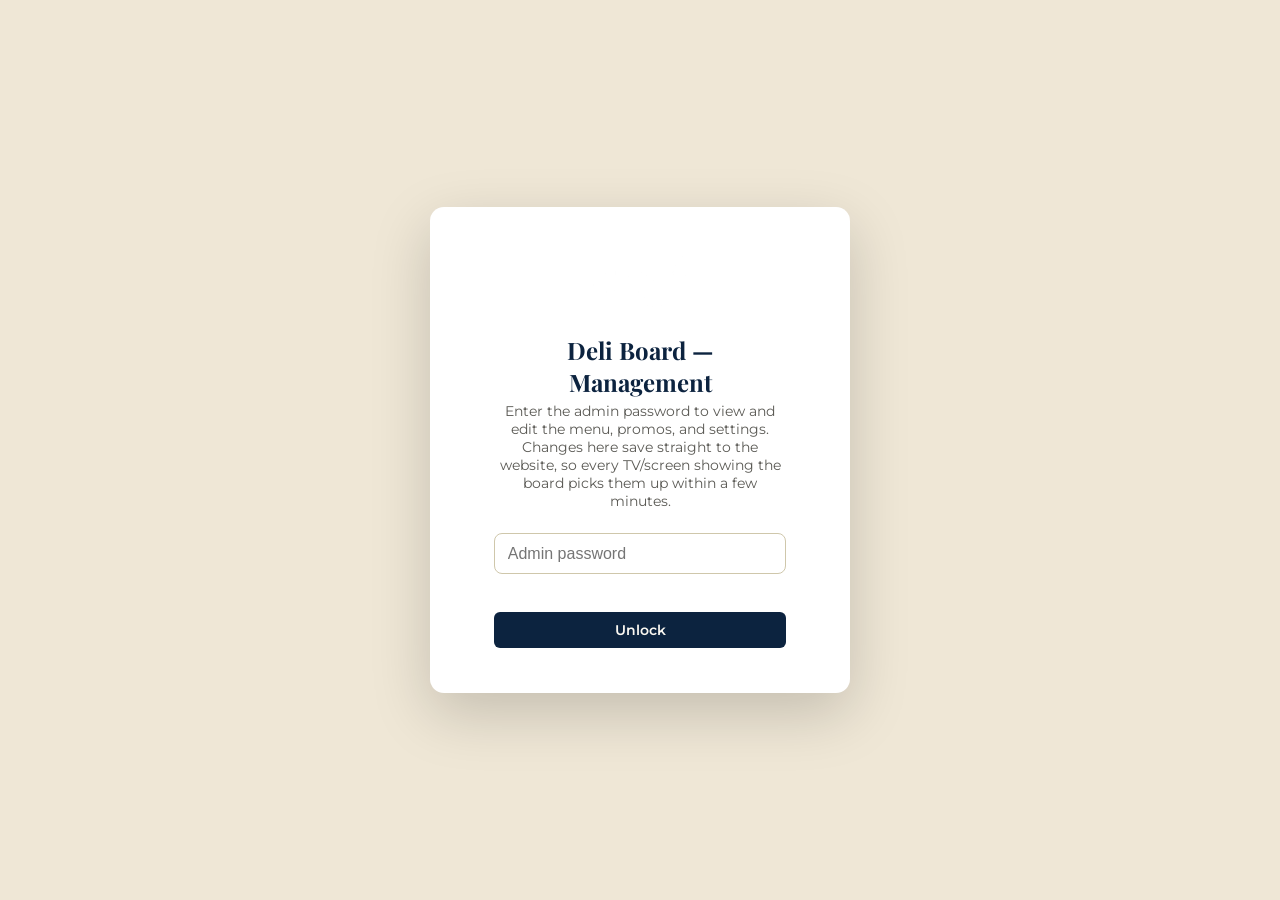
<file: wfm-deli-board/admin.html>
<!DOCTYPE html>
<html lang="en">
<head>
<meta charset="UTF-8">
<title>Deli Board — Management Panel</title>
<meta name="viewport" content="width=device-width, initial-scale=1">
<link rel="icon" href="assets/logo.png">
<link rel="preconnect" href="https://fonts.googleapis.com">
<link href="https://fonts.googleapis.com/css2?family=Playfair+Display:wght@400;600;700&family=Montserrat:wght@400;500;600;700&display=swap" rel="stylesheet">
<link rel="stylesheet" href="admin.css">
</head>
<body>

<!-- ================= LOGIN GATE ================= -->
<div class="login-wrap" id="loginWrap">
  <div class="login-card">
    <img src="assets/logo.png" alt="West Falmouth Market">
    <h1>Deli Board — Management</h1>
    <p>Enter the admin password to view and edit the menu, promos, and settings. Changes here save straight to the website, so every TV/screen showing the board picks them up within a few minutes.</p>
    <input type="password" id="pwInput" placeholder="Admin password" autocomplete="current-password">
    <div class="login-error" id="loginError"></div>
    <button class="btn wide" id="loginBtn">Unlock</button>
  </div>
</div>

<!-- ================= MAIN PANEL ================= -->
<div id="panel" class="hidden">
  <div class="topbar">
    <div class="brand">
      <img src="assets/logo.png" alt="West Falmouth Market">
      <h1>Deli Board — Management</h1>
    </div>
    <div class="status" id="statusLine">Loading…</div>
    <div class="actions">
      <button class="btn ghost light small" id="reloadBtn">Reload from server</button>
      <button class="btn ghost light small" id="viewBoardBtn">View board</button>
      <button class="btn ghost light small" id="logoutBtn">Log out</button>
    </div>
  </div>

  <div class="container">
    <p class="hint">Edit item names, descriptions and prices, add whole new categories, manage promos, and adjust timing/daypart settings below — then hit <b>Save changes</b>. This writes one shared file on the server, so it's the same for every screen showing the board (no more per-device drift). Use Export as an occasional backup.</p>

    <div class="tabs">
      <button class="tab-btn active" data-tab="menu">Menu</button>
      <button class="tab-btn" data-tab="promos">Promos</button>
      <button class="tab-btn" data-tab="settings">Settings</button>
      <button class="tab-btn" data-tab="backup">Backup</button>
    </div>

    <div class="tab-pane active" id="pane-menu">
      <div id="categoryList"></div>
      <button class="btn wide" id="addCategoryBtn">+ Add category</button>
    </div>

    <div class="tab-pane" id="pane-promos">
      <p class="hint"><b>Ribbon</b> promos show as a small hanging flag on every slide. <b>Full slide</b> promos get their own turn in the rotation. Turn a promo off instead of deleting it if you'll reuse it later.</p>
      <div id="promoList"></div>
      <button class="btn wide" id="addPromoBtn">+ Add promo</button>
    </div>

    <div class="tab-pane" id="pane-settings">
      <div class="settings-grid">
        <div><label>Seconds per slide</label><input type="number" id="setDuration" min="4" max="60" step="1"></div>
        <div><label>Show a promo slide every N slides</label><input type="number" id="setPromoFreq" min="1" max="10" step="1"></div>
        <div><label>Show welcome slide</label><select id="setShowWelcome"><option value="1">Yes</option><option value="0">No</option></select></div>
        <div><label>Hide Breakfast outside its hours</label>
          <div class="toggle-row"><input type="checkbox" id="setHideBreakfast"><span>Enabled</span></div>
        </div>
        <div><label>Breakfast starts</label><input type="text" id="setBreakfastStart" placeholder="07:00"></div>
        <div><label>Breakfast ends (Mon–Sat)</label><input type="text" id="setBreakfastEndWeekday" placeholder="11:00"></div>
        <div><label>Breakfast ends (Sunday)</label><input type="text" id="setBreakfastEndSunday" placeholder="12:00"></div>
      </div>
    </div>

    <div class="tab-pane" id="pane-backup">
      <p class="hint">Export a backup of the whole board (menu, promos, settings) as a file you can keep, or re-import later. "Reset to built-in defaults" reloads the original menu that ships with the site (from <code>data.js</code>) into the editor below — remember to hit Save changes afterward to actually publish that reset.</p>
      <div class="row-flex">
        <button class="btn" id="exportBtn">Export backup (.json)</button>
        <button class="btn ghost" id="importBtn">Import backup…</button>
        <input type="file" id="importFile" accept="application/json">
        <button class="btn danger" id="resetBtn">Reset to built-in defaults</button>
      </div>
    </div>
  </div>

  <div class="savebar">
    <div class="msg" id="saveMsg"></div>
    <button class="btn wide" id="saveBtn" style="max-width:260px;">Save changes</button>
  </div>
</div>

<script src="data.js"></script>
<script src="admin.js"></script>
</body>
</html>
</file>
<file: wfm-deli-board/admin.css>
:root{
  --navy:#0C233F;
  --navy-deep:#081627;
  --navy-soft:#1B3A5E;
  --paper:#FAF7F1;
  --white:#FFFFFF;
  --ink:#1B1F27;
  --ink-soft:#5B5A55;
  --font-display:'Playfair Display', Georgia, 'Times New Roman', serif;
  --font-body:'Montserrat', -apple-system, 'Segoe UI', Roboto, sans-serif;
}
*{box-sizing:border-box;}
html,body{margin:0; padding:0; background:#EFE7D6; color:var(--ink); font-family:var(--font-body); min-height:100%;}
a{color:var(--navy);}

/* ---------------- login gate ---------------- */
.login-wrap{min-height:100vh; display:flex; align-items:center; justify-content:center; padding:4vh 4vw;}
.login-card{background:var(--white); border-radius:14px; box-shadow:0 20px 60px rgba(0,0,0,.18); padding:5vh 5vw; max-width:420px; width:100%; text-align:center;}
.login-card img{height:60px; margin-bottom:2vh;}
.login-card h1{font-family:var(--font-display); font-size:1.5rem; margin:0 0 .5vh; color:var(--navy);}
.login-card p{font-size:.9rem; color:var(--ink-soft); margin:0 0 2.5vh;}
.login-card input{width:100%; padding:1.2vh 1vw; font-size:1rem; border:1px solid #cfc7ab; border-radius:8px; margin-bottom:1.4vh;}
.login-error{color:#8a1f1f; font-size:.85rem; min-height:1.2em; margin-bottom:1vh;}

/* ---------------- shell ---------------- */
.hidden{display:none !important;}
.topbar{
  background:var(--navy); color:var(--paper); padding:2vh 3vw;
  display:flex; align-items:center; justify-content:space-between; gap:2vw; flex-wrap:wrap;
  position:sticky; top:0; z-index:20; box-shadow:0 4px 14px rgba(0,0,0,.15);
}
.topbar .brand{display:flex; align-items:center; gap:1vw;}
.topbar .brand img{height:40px;}
.topbar h1{font-family:var(--font-display); font-size:1.3rem; margin:0;}
.topbar .status{font-size:.78rem; color:#B9C6D6;}
.topbar .status b{color:var(--paper);}
.topbar .actions{display:flex; gap:.7vw; flex-wrap:wrap; align-items:center;}

.container{max-width:1000px; margin:0 auto; padding:3vh 3vw 8vh;}
.hint{font-size:.85rem; color:#7a745f; margin:0 0 2vh; line-height:1.5;}

.tabs{display:flex; background:#fff; border-radius:10px 10px 0 0; overflow:hidden; border:1px solid rgba(0,0,0,.08); border-bottom:none;}
.tab-btn{flex:1; padding:1.6vh 0; background:none; border:none; font-family:var(--font-body); font-weight:600; font-size:.95rem; color:#6b6656; cursor:pointer; border-bottom:3px solid transparent;}
.tab-btn.active{color:var(--navy); border-bottom-color:var(--navy); background:var(--paper);}
.tab-pane{display:none; background:var(--paper); border:1px solid rgba(0,0,0,.08); border-top:none; border-radius:0 0 10px 10px; padding:2.5vh 2.5vw;}
.tab-pane.active{display:block;}

.cat-block{background:#fff; border:1px solid rgba(0,0,0,.08); border-radius:10px; margin-bottom:1.6vh; padding:1.8vh 1.6vw;}
.cat-block-head{display:flex; align-items:center; gap:.6vw; margin-bottom:1vh; flex-wrap:wrap;}
.cat-block-head input[type=text].catname{font-family:var(--font-display); font-weight:700; font-size:1.15rem; flex:1; min-width:160px; padding:.6vh .6vw; border:1px solid #cfc7ab; border-radius:6px;}
.cat-meta-row{display:flex; gap:.6vw; margin-bottom:1vh; flex-wrap:wrap;}
.cat-meta-row input, .cat-meta-row select{font-size:.85rem; padding:.7vh .6vw; border:1px solid #cfc7ab; border-radius:6px; background:#fffdf8; flex:1; min-width:160px;}
.item-row{display:grid; grid-template-columns:1.2fr 2fr 90px auto; gap:.6vw; align-items:start; padding:.9vh 0; border-top:1px dashed rgba(0,0,0,.1);}
.item-row:first-of-type{border-top:none;}
.item-row input, .item-row textarea{width:100%; font-family:var(--font-body); font-size:.85rem; padding:.6vh .6vw; border:1px solid #cfc7ab; border-radius:6px; background:#fffdf8;}
.item-row textarea{resize:vertical; min-height:36px;}
.row-actions{display:flex; flex-direction:column; gap:.3vh;}

.btn{font-family:var(--font-body); font-weight:600; font-size:.85rem; padding:1vh 1.4vw; border-radius:6px; border:1px solid transparent; cursor:pointer; background:var(--navy); color:var(--paper);}
.btn.ghost{background:none; border:1px solid var(--navy); color:var(--navy);}
.btn.ghost.light{border-color:rgba(255,255,255,.6); color:var(--paper);}
.btn.danger{background:#7a1f1f; color:var(--paper);}
.btn.small{padding:.5vh .9vw; font-size:.75rem;}
.btn.wide{width:100%;}
.btn:disabled{opacity:.5; cursor:default;}
.row-flex{display:flex; gap:.8vw; flex-wrap:wrap; align-items:center;}
.field-label{font-size:.72rem; text-transform:uppercase; letter-spacing:.05em; color:#7a745f; display:block; margin-bottom:.3vh;}

.promo-card{background:#fff; border:1px solid rgba(0,0,0,.08); border-radius:10px; padding:1.8vh 1.6vw; margin-bottom:1.6vh;}
.promo-grid{display:grid; grid-template-columns:1fr 1fr; gap:1vw;}
.promo-grid .full{grid-column:1/-1;}
.promo-grid input, .promo-grid textarea{width:100%; font-size:.85rem; padding:.7vh .6vw; border:1px solid #cfc7ab; border-radius:6px; background:#fffdf8; font-family:var(--font-body);}
.toggle-row{display:flex; align-items:center; gap:.8vw; margin-top:.6vh; flex-wrap:wrap;}

.settings-grid{display:grid; grid-template-columns:1fr 1fr; gap:2vh 1.6vw;}
.settings-grid label{font-size:.85rem; font-weight:600; display:block; margin-bottom:.5vh;}
.settings-grid input, .settings-grid select{width:100%; padding:1vh .8vw; border:1px solid #cfc7ab; border-radius:6px; font-size:.9rem;}

.savebar{
  position:sticky; bottom:0; z-index:20; background:#fff; border-top:1px solid rgba(0,0,0,.1);
  padding:1.8vh 3vw; display:flex; justify-content:space-between; align-items:center; flex-wrap:wrap; gap:1vh;
  box-shadow:0 -6px 20px rgba(0,0,0,.08);
}
.savebar .msg{font-size:.85rem; color:var(--ink-soft);}
.savebar .msg.error{color:#8a1f1f;}
.savebar .msg.ok{color:#1f6b3a;}

#importFile{display:none;}

@media (max-width:700px){
  .item-row{grid-template-columns:1fr;}
  .promo-grid{grid-template-columns:1fr;}
  .settings-grid{grid-template-columns:1fr;}
}
</file>
